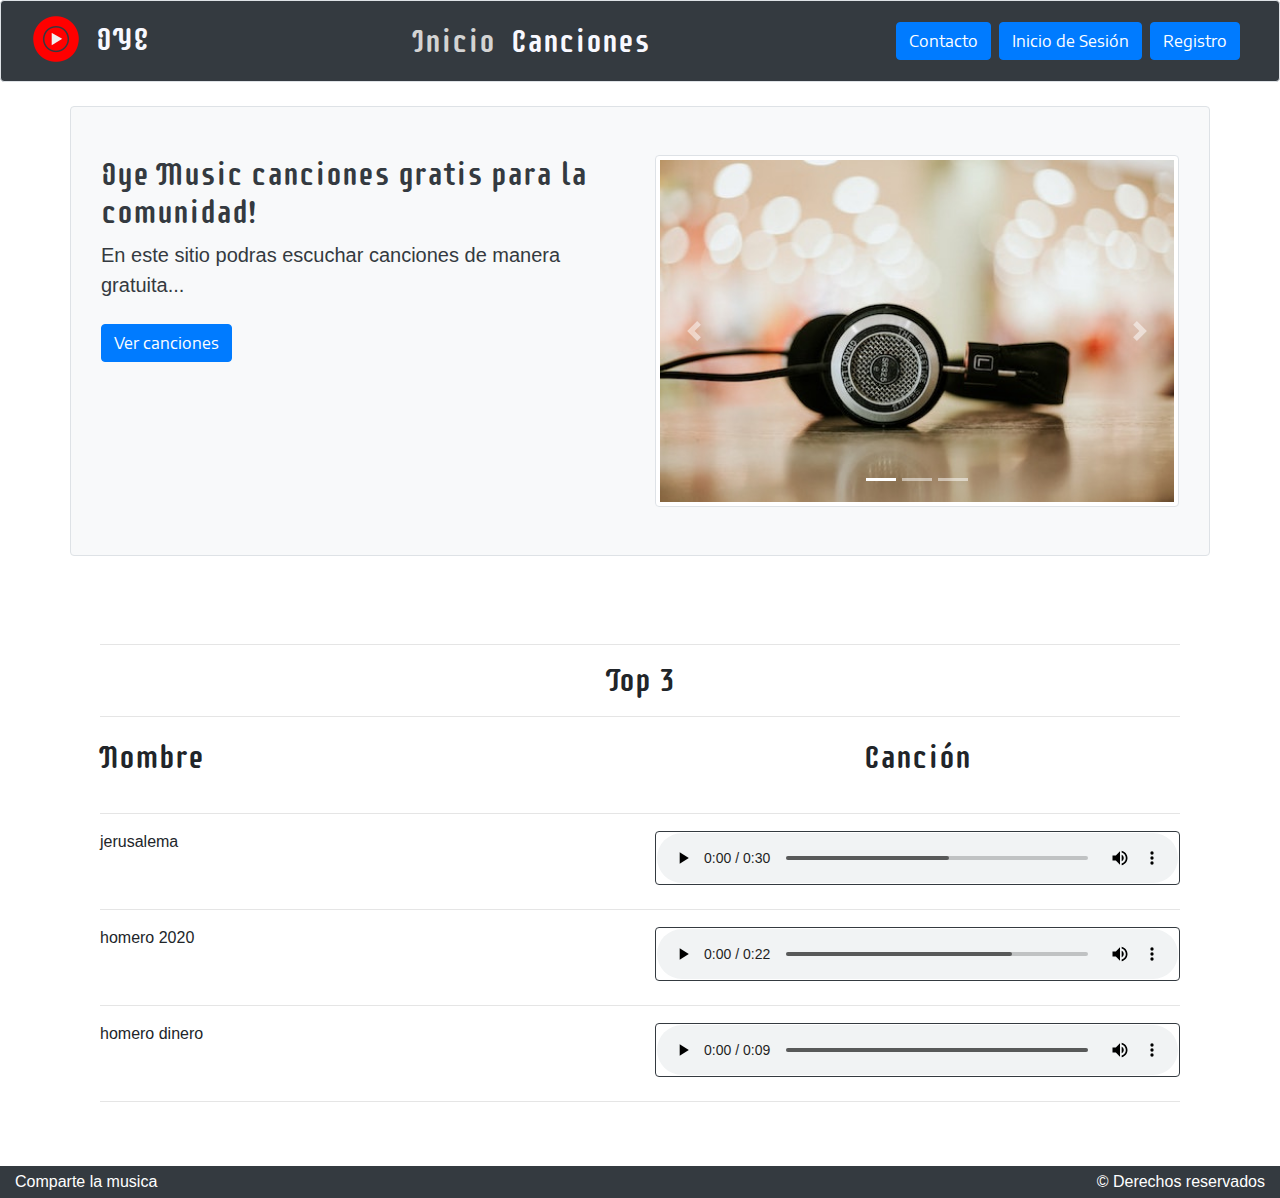
<file: proyecto_front_end/index.html>
<!DOCTYPE html>
<html lang="en">
  <head>
    <!-- Required meta tags -->
    <meta charset="utf-8" />
    <meta
      name="viewport"
      content="width=device-width, initial-scale=1, shrink-to-fit=no"
    />
    <!-- CSS -->
    <link rel="stylesheet" href="./css/style.css">
    <!-- Google Fonts -->
    <link rel="preconnect" href="https://fonts.googleapis.com">
    <link rel="preconnect" href="https://fonts.gstatic.com" crossorigin>
    <link href="https://fonts.googleapis.com/css2?family=Supermercado+One&display=swap" rel="stylesheet"> 
    <link href="https://fonts.googleapis.com/css2?family=Encode+Sans+Semi+Expanded:wght@300&display=swap" rel="stylesheet"> 
    <!-- Bootstrap CSS -->
    <link
      rel="stylesheet"
      href="https://stackpath.bootstrapcdn.com/bootstrap/4.3.1/css/bootstrap.min.css"
      integrity="sha384-ggOyR0iXCbMQv3Xipma34MD+dH/1fQ784/j6cY/iJTQUOhcWr7x9JvoRxT2MZw1T"
      crossorigin="anonymous"
    />

    <title>Oye Music ~ Proyecto Local</title>
  </head>
  <body>
    <nav class="navbar navbar-expand-lg bg-dark border rounded navbar-light">
      <div class="container-fluid ">
        <header>
        <a class="navbar-brand fuente_google" id="texto_logo" href="index.html"><img src="./imagenes/logo.png" alt="" class="mr-3 mb-1">OYE</a>
        </header>
        <button
          class="navbar-toggler"
          type="button"
          data-toggle="collapse"
          data-target="#barra"
          aria-controls="barra"
          aria-expanded="false"
          aria-label="Toggle navigation"
        >
          <span class="navbar-toggler-icon"></span>
        </button>

        <div class="collapse navbar-collapse" id="barra">
          <ul class="navbar-nav mr-auto ml-auto">
            <li class="nav-item">
              <a class="nav-link fuente_google active" href="index.html">Inicio</a>
            </li>
            <li class="nav-item">
              <a class="nav-link fuente_google" href="canciones.html">Canciones</a>
            </li>
          </ul>
          <ul class="navbar-nav">
            <li class="nav-item">
              <a class="btn btn-primary mr-2 my-1" href="#" onclick="contacto()">Contacto</a>
              <div class="modal" tabindex="-1" role="dialog" id="modal_contacto">
                <div class="modal-dialog" role="document">
                  <div class="modal-content">
        
                    <div class="modal-header">
                      <h5 class="modal-title modal-bold">Contacto</h5>
                      <button type="button" class="close" data-dismiss="modal">
                        <span aria-hidden="true">&times;</span>
                      </button>
                    </div>
        
                    <div class="modal-body">
                      <p>Jesus.rios@oye.com</p>
                      <p class="text-blue">+57 3103473436</p>
                    </div>
        
                    <div class="modal-footer">
                      <button type="button" class="boton_none" data-dismiss="modal"><img src="./imagenes/close.ico" alt="" class="img_close"></button>
                    </div>
        
                  </div>
                </div>
              </div>
            </li>
            <li class="nav-item">
              <a name="" id="btn_inicio_sesion" class="btn btn-primary mr-2 my-1" href="login.html" role="button">Inicio de Sesión</a>
            </li>
            <li class="nav-item">
              <a name="" id="btn_registro" class="btn btn-primary mr-2 my-1" href="registro.html" role="button">Registro</a>

            </li>
          </ul>
        </div>
      </div>
    </nav>
    <main>
      <div class="py-5 container bg-light my-4 text-dark border rounded">
        <div class="col-12 col-md mx-auto">
          <div class="row">
            <div class="col-12 col-md">
              <h2 class="display-5 fuente_google">Oye Music canciones gratis para la <br>
                comunidad!</h2>
              <p class="lead">
                En este sitio podras escuchar canciones de manera gratuita...
              </p>
              <a name="" id="" class="btn btn-primary my-2" href="canciones.html" role="button">Ver canciones</a>
            </div>
            <div class="col-12 col-md">
              
          <div id="ejemploCarrusel" class="carousel slide" data-ride="carousel">
            <ol class="carousel-indicators">
              <li
                data-target="#ejemploCarrusel"
                data-slide-to="0"
                class="active"
              ></li>
              <li data-target="#ejemploCarrusel" data-slide-to="1"></li>
              <li data-target="#ejemploCarrusel" data-slide-to="2"></li>
            </ol>
            <div class="carousel-inner">
              <div class="carousel-item active">
                <img src="./imagenes/portada.png" class="d-block w-100 img-thumbnail" />
              </div>
              <div class="carousel-item">
                <img src="./imagenes/portada2.png" class="d-block w-100  img-thumbnail" />
              </div>
              <div class="carousel-item">
                <img src="./imagenes/portada3.png" class="d-block w-100 img-thumbnail" />
              </div>
            </div>
            <a
              class="carousel-control-prev"
              href="#ejemploCarrusel"
              role="button"
              data-slide="prev"
            >
              <span
                class="carousel-control-prev-icon"
                aria-hidden="true"
              ></span>
              <span class="sr-only">Previous</span>
            </a>
            <a
              class="carousel-control-next"
              href="#ejemploCarrusel"
              role="button"
              data-slide="next"
            >
              <span
                class="carousel-control-next-icon"
                aria-hidden="true"
              ></span>
              <span class="sr-only">Next</span>
            </a>
          </div>
            </div>
          </div>

        </div>
      </div>
      <div class="container py-5">
        <div class="col-12 mx-auto">
          <hr>
          <h2 class="fuente_google text-center">Top 3</h2>
          <hr>
          <div class="row">
              <div class="d-none d-sm-block col-6 mx-auto">
                <p class="fuente_google">Nombre</p>
              </div>
              <div class="col-6 mx-auto text-center">
                <p class="fuente_google">Canción</p>
              </div>
          </div>
          <hr>
        </div>
        <div class="col-12  mx-auto" id="contenedor_canciones">


        </div>
      </div> 
    </main>
    <footer class="container-fluid py-1 bg-dark text-white">
      <div class="row">
        <div class="col col-md d-none d-sm-block">
            Comparte la musica
          </div>
        <div class="col col-md text-right d-none d-sm-block">
          © Derechos reservados
        </div>
        <div class="col col-md text-center d-block d-sm-none d-md-none">
          © Derechos reservados
        </div>
        
      </div>
    </footer>

    <!-- Optional JavaScript -->
    <!-- jQuery first, then Popper.js, then Bootstrap JS -->

    
    <script src="./js/jquery-3.3.1.min.js"></script>
    <script
      src="https://cdnjs.cloudflare.com/ajax/libs/popper.js/1.14.7/umd/popper.min.js"
      integrity="sha384-UO2eT0CpHqdSJQ6hJty5KVphtPhzWj9WO1clHTMGa3JDZwrnQq4sF86dIHNDz0W1"
      crossorigin="anonymous"
    ></script>
    <script
      src="https://stackpath.bootstrapcdn.com/bootstrap/4.3.1/js/bootstrap.min.js"
      integrity="sha384-JjSmVgyd0p3pXB1rRibZUAYoIIy6OrQ6VrjIEaFf/nJGzIxFDsf4x0xIM+B07jRM"
      crossorigin="anonymous"
    ></script>
    
    <script src="./js/inicio.js"></script>
    <script src="./js/contacto.js"></script>
  </body>
</html>
</file>
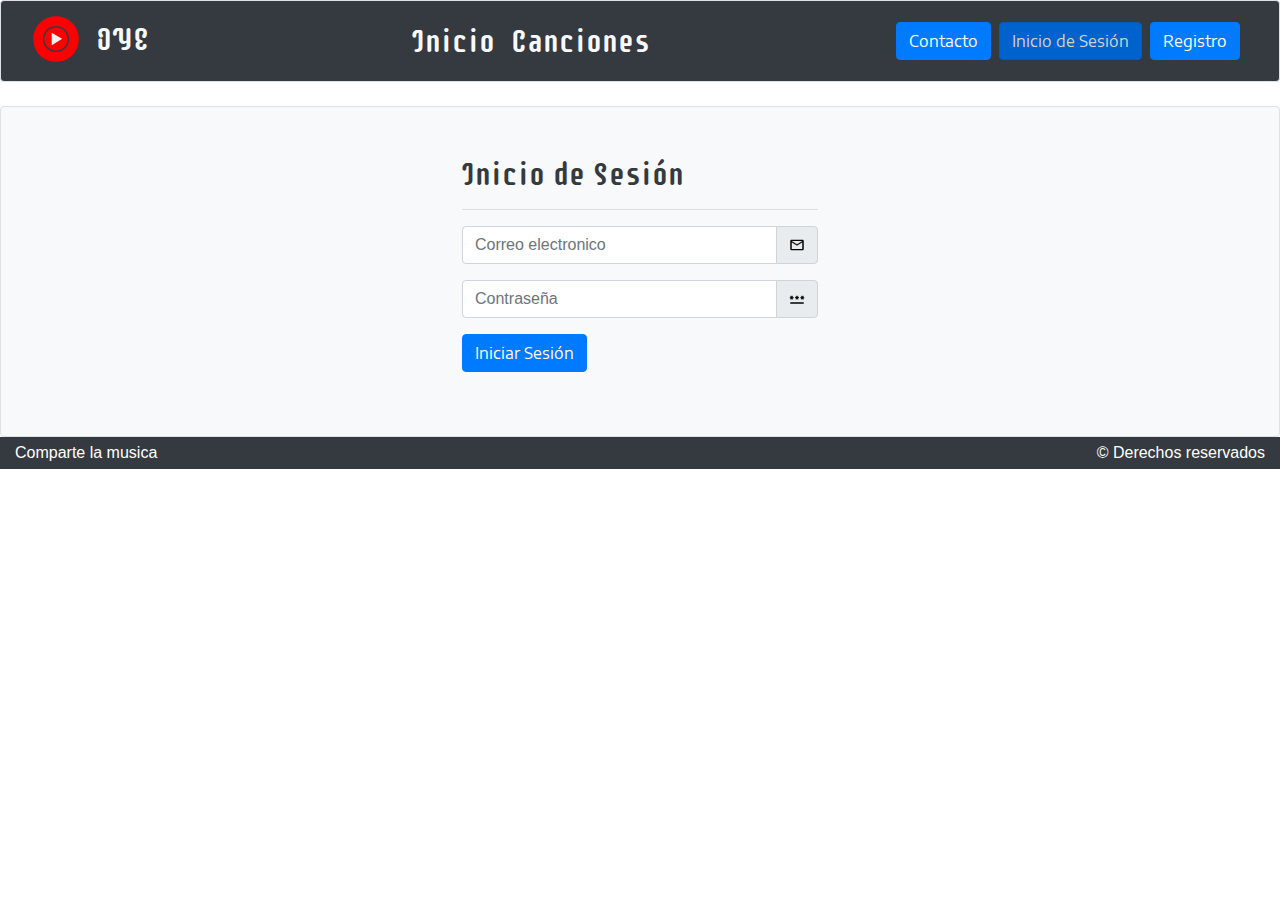
<file: proyecto_front_end/login.html>
<!DOCTYPE html>
<html lang="en">
  <head>
    <!-- Required meta tags -->
    <meta charset="utf-8" />
    <meta
      name="viewport"
      content="width=device-width, initial-scale=1, shrink-to-fit=no"
    />
    <!-- CSS -->
    <link rel="stylesheet" href="./css/style.css">
    <!-- Google Fonts -->
    <link rel="preconnect" href="https://fonts.googleapis.com">
    <link rel="preconnect" href="https://fonts.gstatic.com" crossorigin>
    <link href="https://fonts.googleapis.com/css2?family=Supermercado+One&display=swap" rel="stylesheet">
    <link href="https://fonts.googleapis.com/css2?family=Encode+Sans+Semi+Expanded:wght@300&display=swap" rel="stylesheet"> 
    <!-- Bootstrap CSS -->
    <link
      rel="stylesheet"
      href="https://stackpath.bootstrapcdn.com/bootstrap/4.3.1/css/bootstrap.min.css"
      integrity="sha384-ggOyR0iXCbMQv3Xipma34MD+dH/1fQ784/j6cY/iJTQUOhcWr7x9JvoRxT2MZw1T"
      crossorigin="anonymous"
    />

    <title>Oye Music ~ Proyecto Local</title>
  </head>
  <body>
    <nav class="navbar navbar-expand-lg bg-dark border rounded navbar-light">
      <div class="container-fluid ">
        <header>
        <a class="navbar-brand fuente_google" id="texto_logo" href="index.html"><img src="./imagenes/logo.png" alt="" class="mr-3 mb-1 logo_img">OYE</a>
        </header>
        <button
          class="navbar-toggler"
          type="button"
          data-toggle="collapse"
          data-target="#barra"
          aria-controls="barra"
          aria-expanded="false"
          aria-label="Toggle navigation"
        >
          <span class="navbar-toggler-icon"></span>
        </button>

        <div class="collapse navbar-collapse" id="barra">
          <ul class="navbar-nav mr-auto ml-auto">
            <li class="nav-item">
              <a class="nav-link fuente_google" href="index.html">Inicio</a>
            </li>
            <li class="nav-item">
              <a class="nav-link fuente_google" href="canciones.html">Canciones</a>
            </li>
          </ul>
          <ul class="navbar-nav">
            <li class="nav-item">
              <a class="btn btn-primary mr-2 my-1" href="#" onclick="contacto()">Contacto</a>
              <div class="modal" tabindex="-1" role="dialog" id="modal_contacto">
                <div class="modal-dialog" role="document">
                  <div class="modal-content">
        
                    <div class="modal-header">
                      <h5 class="modal-title modal-bold">Contacto</h5>
                      <button type="button" class="close" data-dismiss="modal">
                        <span aria-hidden="true">&times;</span>
                      </button>
                    </div>
        
                    <div class="modal-body">
                      <p>Jesus.rios@oye.com</p>
                      <p class="text-blue">+57 3103473436</p>
                    </div>
        
                    <div class="modal-footer">
                      <button type="button" class="boton_none" data-dismiss="modal"><img src="./imagenes/close.ico" alt="" class="img_close"></button>
                    </div>
        
                  </div>
                </div>
              </div>
            </li>
            <li class="nav-item active">
              <a name="" id="btn_inicio_sesion" class="btn btn-primary mr-2 my-1 active" href="login.html" role="button">Inicio de Sesión</a>
            </li>
            <li class="nav-item">
              <a name="" id="btn_registro" class="btn btn-primary mr-2 my-1" href="registro.html" role="button">Registro</a>

            </li>
          </ul>
        </div>
      </div>
    </nav>
    <main>
      <div id="error_aviso" class="container-fluid my-4">

      </div>
      <div class="py-5 container-fluid bg-light  text-dark border rounded">
        <div class="col-md-4 mx-auto">
            <div class="row">
                <form action="" class="col-12">
                        <div class="col-12">
                            <h2 class="fuente_google">Inicio de Sesión</h2>
                            <hr>
                            <div class="form-group">
                                <div class="input-group">
                                    <input type="email" class="form-control" name="email" id="email"placeholder="Correo electronico" aria-label="" aria-describedby="basic-addon-email">
                                    <div class="input-group-append">
                                    <span class="input-group-text" id="basic-addon-email"><img src="./imagenes/@.png" alt="" class="icon-input"></span>
                                    </div>
                                </div>
                            </div> 
                        </div>
                        <div class="col-12">
                            <div class="form-group">
                                <div class="input-group">
                                    <input type="password" class="form-control" id="pass" name="pass" placeholder="Contraseña" aria-label="" aria-describedby="basic-addon-pass">
                                    <div class="input-group-append">
                                    <span class="input-group-text" id="basic-addon-pass"><img src="./imagenes/pass.png" alt="" class="icon-input"></span>
                                    </div>
                                </div>
                            </div>
                        </div>
                      <div class="col-12 ">
                        <div class="form-group">
                            <div class="input-group">
                                <button type="button" class="btn btn-primary" onclick="return validate(this.form)">Iniciar Sesión</button>
                            </div>
                        </div>
                    </div>
                  </form>
            </div>
      </div>
 
    </main>

    <footer class="container-fluid py-1 bg-dark text-white">
      <div class="row">
        <div class="col col-md d-none d-sm-block">
            Comparte la musica
          </div>
        <div class="col col-md text-right d-none d-sm-block">
          © Derechos reservados
        </div>
        <div class="col col-md text-center d-block d-sm-none d-md-none">
          © Derechos reservados
        </div>
        
      </div>
    </footer>

    <!-- Optional JavaScript -->
    <!-- jQuery first, then Popper.js, then Bootstrap JS -->
    

    <script src="./js/jquery-3.3.1.min.js"></script>
    <script
      src="https://cdnjs.cloudflare.com/ajax/libs/popper.js/1.14.7/umd/popper.min.js"
      integrity="sha384-UO2eT0CpHqdSJQ6hJty5KVphtPhzWj9WO1clHTMGa3JDZwrnQq4sF86dIHNDz0W1"
      crossorigin="anonymous"
    ></script>
    <script
      src="https://stackpath.bootstrapcdn.com/bootstrap/4.3.1/js/bootstrap.min.js"
      integrity="sha384-JjSmVgyd0p3pXB1rRibZUAYoIIy6OrQ6VrjIEaFf/nJGzIxFDsf4x0xIM+B07jRM"
      crossorigin="anonymous"
    ></script>
    <script src="./js/contacto.js"></script>
    <script src="./js/login.js"></script>
  </body>
</html>
</file>
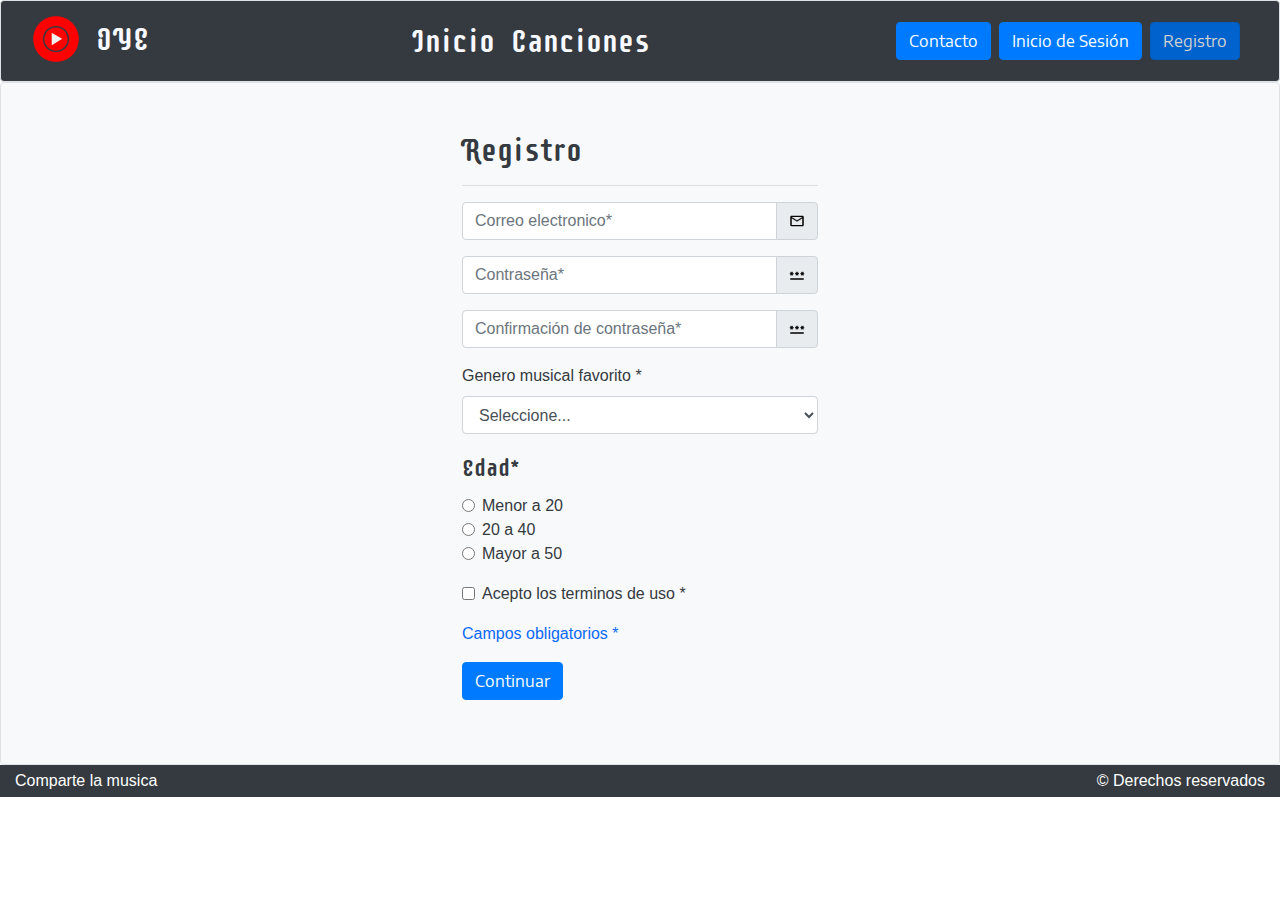
<file: proyecto_front_end/registro.html>
<!DOCTYPE html>
<html lang="en">
  <head>
    <!-- Required meta tags -->
    <meta charset="utf-8" />
    <meta
      name="viewport"
      content="width=device-width, initial-scale=1, shrink-to-fit=no"
    />
    <!-- CSS -->
    <link rel="stylesheet" href="./css/style.css">
    <!-- Google Fonts -->
    <link rel="preconnect" href="https://fonts.googleapis.com">
    <link rel="preconnect" href="https://fonts.gstatic.com" crossorigin>
    <link href="https://fonts.googleapis.com/css2?family=Supermercado+One&display=swap" rel="stylesheet">
    <link href="https://fonts.googleapis.com/css2?family=Encode+Sans+Semi+Expanded:wght@300&display=swap" rel="stylesheet"> 
    <!-- Bootstrap CSS -->
    <link
      rel="stylesheet"
      href="https://stackpath.bootstrapcdn.com/bootstrap/4.3.1/css/bootstrap.min.css"
      integrity="sha384-ggOyR0iXCbMQv3Xipma34MD+dH/1fQ784/j6cY/iJTQUOhcWr7x9JvoRxT2MZw1T"
      crossorigin="anonymous"
    />

    <title>Oye Music ~ Proyecto Local</title>
  </head>
  <body>
    <nav class="navbar navbar-expand-lg bg-dark border rounded navbar-light">
      <div class="container-fluid ">
        <header>
        <a class="navbar-brand fuente_google" id="texto_logo" href="index.html"><img src="./imagenes/logo.png" alt="" class="mr-3 mb-1 logo_img">OYE</a>
        </header>
        <button
          class="navbar-toggler"
          type="button"
          data-toggle="collapse"
          data-target="#barra"
          aria-controls="barra"
          aria-expanded="false"
          aria-label="Toggle navigation"
        >
          <span class="navbar-toggler-icon"></span>
        </button>

        <div class="collapse navbar-collapse" id="barra">
          <ul class="navbar-nav mr-auto ml-auto">
            <li class="nav-item active">
              <a class="nav-link fuente_google" href="index.html">Inicio</a>
            </li>
            <li class="nav-item">
              <a class="nav-link fuente_google" href="canciones.html">Canciones</a>
            </li>
          </ul>
          <ul class="navbar-nav">
            <li class="nav-item">
              <a class="btn btn-primary mr-2 my-1" href="#" onclick="contacto()">Contacto</a>
              <div class="modal" tabindex="-1" role="dialog" id="modal_contacto">
                <div class="modal-dialog" role="document">
                  <div class="modal-content">
        
                    <div class="modal-header">
                      <h5 class="modal-title modal-bold">Contacto</h5>
                      <button type="button" class="close" data-dismiss="modal">
                        <span aria-hidden="true">&times;</span>
                      </button>
                    </div>
        
                    <div class="modal-body">
                      <p>Jesus.rios@oye.com</p>
                      <p class="text-blue">+57 3103473436</p>
                    </div>
        
                    <div class="modal-footer">
                      <button type="button" class="boton_none" data-dismiss="modal"><img src="./imagenes/close.ico" alt="" class="img_close"></button>
                    </div>
        
                  </div>
                </div>
              </div>
            </li>
            <li class="nav-item">
              <a name="" id="btn_inicio_sesion" class="btn btn-primary mr-2 my-1" href="login.html" role="button">Inicio de Sesión</a>
            </li>
            <li class="nav-item active">
              <a name="" id="btn_registro" class="btn btn-primary mr-2 my-1 active" href="registro.html" role="button">Registro</a>

            </li>
          </ul>
        </div>
      </div>
    </nav>
    <main>
      <div class="py-5 container-fluid bg-light  text-dark border rounded">
        <div class="col-12" id="alerta_bienvenido"></div>

        <div class="col-md-4 mx-auto">
            <div class="row">
                <form action="" class="col-12">
                        <div class="col-12">
                            <h2 class="fuente_google">Registro</h2>
                            <hr>
                            <div class="form-group">
                                <div class="input-group">
                                    <input type="text" name="email" class="form-control" id="email "placeholder="Correo electronico*" aria-label="" aria-describedby="basic-addon-email">
                                    <div class="input-group-append">
                                    <span class="input-group-text" id="basic-addon-email"><img src="./imagenes/@.png" alt="" class="icon-input"></span>
                                    </div>
                                </div>
                                <span class="text-danger" id="error_email"></span>
                            </div> 
                        </div>
                        <div class="col-12">
                            <div class="form-group">
                                <div class="input-group">
                                    <input type="password" name="pass"class="form-control" id="pass "placeholder="Contraseña*" aria-label="" aria-describedby="basic-addon-pass">
                                    <div class="input-group-append">
                                    <span class="input-group-text" id="basic-addon-pass"><img src="./imagenes/pass.png" alt="" class="icon-input"></span>
                                    </div>
                                </div>
                                <span class="text-danger" id="error_pass"></span>
                            </div>
                        </div>
                        <div class="col-12">
                            <div class="form-group">
                                <div class="input-group">
                                    <input type="password" class="form-control" name="pass_confir" id="pass_confir" placeholder="Confirmación de contraseña*" aria-label="" aria-describedby="basic-addon-pass">
                                    <div class="input-group-append">
                                    <span class="input-group-text" id="basic-addon-pass"><img src="./imagenes/pass.png" alt="" class="icon-input"></span>
                                    </div>
                                </div>
                                <span class="text-danger" id="error_pass_confir"></span>
                            </div>
                        </div>
                        <div class="col-12 ">
                            <div class="form-group">
                                <label for="genero_musical">Genero musical favorito *</label>
                                <select id="genero_musical" name="genero_musical" class="form-select form-control" aria-label="Default select example">
                                    <option value="">Seleccione...</option>
                                    <option value="1">Vallenato</option>
                                    <option value="2">Salsa</option>
                                    <option value="3">Merengue</option>
                                </select> 
                                <span class="text-danger" id="error_genero_musical"></span>
                            </div>
                        </div>
                        <div class="col-12"> 
                            <div class="form-group">
                                <label for="" class="fuente_google" style="font-size: 24px !important;">Edad*</label>
                                <span class="text-danger" id="error_edad"></span>
                                <div class="form-check">
                                    <input class="form-check-input" type="radio" name="edad" id="menor_20" value="Menor a 20"> 
                                    <label class="form-check-label" for="menor_20">
                                    Menor a 20
                                    </label>
                                </div>
                                <div class="form-check">
                                    <input class="form-check-input" type="radio" name="edad" id="mayor_20" value="Mayor a 20">
                                    <label class="form-check-label" for="mayor_20">
                                    20 a 40
                                    </label>
                                </div>      
                                <div class="form-check">
                                    <input class="form-check-input" type="radio" name="edad" id="mayor_50" value="Mayor a 50">
                                    <label class="form-check-label" for="mayor_50">
                                    Mayor a 50
                                    </label>
                                </div>
                            </div>    
                        </div>    
                        <div class="col-12">
                            <div class="form-group">
                                <div class="form-check">
                                    <input class="form-check-input" type="checkbox" value="" id="terminos" name="terminos">
                                    <label class="form-check-label" for="terminos">
                                      Acepto los terminos de uso *
                                    </label>
                                  </div>
                                <span class="text-danger" id="error_terminos"></span>
                            </div>
                            <p class="text-blue">Campos obligatorios *</p>
                        </div> 
                        <div class="col-12 ">
                            <div class="form-group">
                                <div class="input-group">
                                    <button type="button" id="btn_continuar" class="btn btn-primary" onclick="return validate(this.form)">Continuar</button>
                                </div>
                            </div>
                        </div>
                </form>
            </div>
      </div>

    </main>

    <footer class="container-fluid py-1 bg-dark text-white">
        <div class="row">
          <div class="col col-md d-none d-sm-block">
              Comparte la musica
            </div>
          <div class="col col-md text-right d-none d-sm-block">
            © Derechos reservados
          </div>
          <div class="col col-md text-center d-block d-sm-none d-md-none">
            © Derechos reservados
          </div>
          
        </div>
      </footer>

    <!-- Optional JavaScript -->
    <!-- jQuery first, then Popper.js, then Bootstrap JS -->
    
    <script src="./js/jquery-3.3.1.min.js"></script>
    <script
      src="https://cdnjs.cloudflare.com/ajax/libs/popper.js/1.14.7/umd/popper.min.js"
      integrity="sha384-UO2eT0CpHqdSJQ6hJty5KVphtPhzWj9WO1clHTMGa3JDZwrnQq4sF86dIHNDz0W1"
      crossorigin="anonymous"
    ></script>
    <script
      src="https://stackpath.bootstrapcdn.com/bootstrap/4.3.1/js/bootstrap.min.js"
      integrity="sha384-JjSmVgyd0p3pXB1rRibZUAYoIIy6OrQ6VrjIEaFf/nJGzIxFDsf4x0xIM+B07jRM"
      crossorigin="anonymous"
    ></script>
    <script src="./js/registro.js"></script>
    <script src="./js/contacto.js"></script>
  </body>
</html>
</file>
<file: proyecto_front_end/css/style.css>
.btn{
    font-family: 'Encode Sans Semi Expanded', sans-serif !important;
 }
 body{
    font-family: 'Encode Sans Semi Expanded', sans-serif;
 }
 #texto_logo{
    color: ghostwhite;
}
#texto_logo:hover{
    color: lightgray;
}
.fuente_google{
    font-family: 'Supermercado One', cursive !important;
    font-size: xx-large !important;
}
.nav-link{
    color: ghostwhite !important;
}
.nav-link:hover{
    color: lightgray !important;
}
.navbar-toggler{
    background-color: red !important;
}

.modal-bold{
    font-weight: bold !important;
}
.boton_none{
    background: none;
    color: inherit;
    border: none;
    padding: 0;
    font: inherit;
    cursor: pointer;
    outline: inherit;
}
.img_close{
    width: 32px;
}
.text-blue{
    color: rgb(11, 105, 245);
}
.icon-input{
    width: 16px;
}
.active{
    color: lightgray !important;
}

.card-img-top{
    width: 82px !important;
    padding: auto;
    margin: auto;
    margin-top: 1rem !important;
}
audio{
    padding: 1px !important;
    margin: 1px !important;
    border-radius: 4px !important;
   
}
</file>
